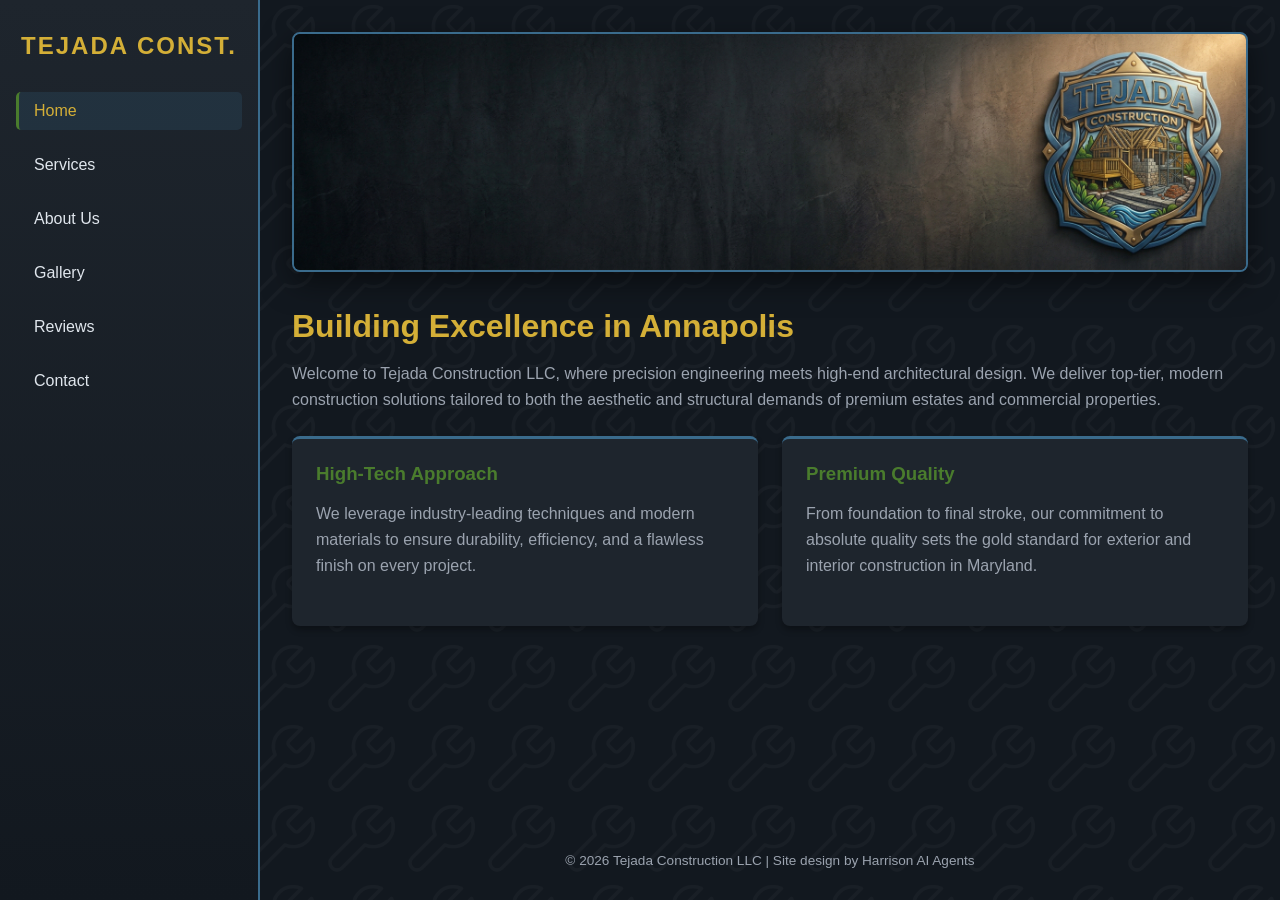
<file: index.html>
<!DOCTYPE html>
<html lang="en">
<head>
    <meta charset="UTF-8">
    <meta name="viewport" content="width=device-width, initial-scale=1.0">
    <title>Tejada Construction LLC | Home</title>
    <link rel="stylesheet" href="styles.css">
    <link rel="icon" type="image/x-icon" href="favicon.ico">
</head>
<body>
    <aside class="sidebar">
        <div class="brand-title">Tejada Const.</div>
        <nav>
            <a href="index.html" class="active">Home</a>
            <a href="services.html">Services</a>
            <a href="about.html">About Us</a>
            <a href="gallery.html">Gallery</a>
            <a href="reviews.html">Reviews</a>
            <a href="contact.html">Contact</a>
        </nav>
    </aside>

    <main class="main-content">
        <div class="banner-container">
            <img src="TC_banner.jpg" alt="Tejada Construction Banner">
        </div>
        
        <h1>Building Excellence in Annapolis</h1>
        <p>Welcome to Tejada Construction LLC, where precision engineering meets high-end architectural design. We deliver top-tier, modern construction solutions tailored to both the aesthetic and structural demands of premium estates and commercial properties.</p>
        
        <div class="card-grid">
            <div class="card">
                <h3>High-Tech Approach</h3>
                <p>We leverage industry-leading techniques and modern materials to ensure durability, efficiency, and a flawless finish on every project.</p>
            </div>
            <div class="card">
                <h3>Premium Quality</h3>
                <p>From foundation to final stroke, our commitment to absolute quality sets the gold standard for exterior and interior construction in Maryland.</p>
            </div>
        </div>

        <footer>
            © 2026 Tejada Construction LLC | Site design by Harrison AI Agents
        </footer>
    </main>
</body>
</html>
</file>
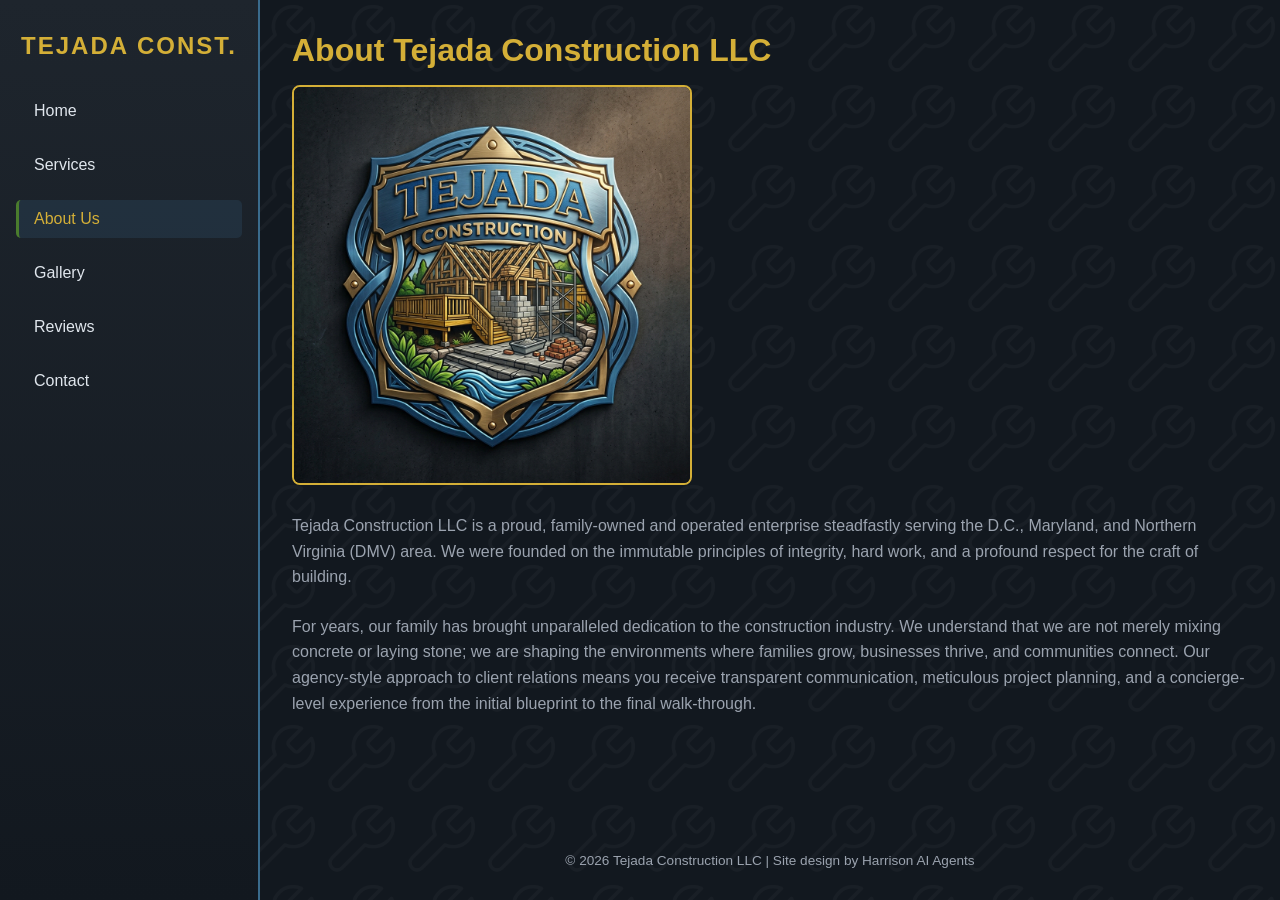
<file: about.html>
<!DOCTYPE html>
<html lang="en">
<head>
    <meta charset="UTF-8">
    <meta name="viewport" content="width=device-width, initial-scale=1.0">
    <title>Tejada Construction LLC | About Us</title>
    <link rel="stylesheet" href="styles.css">
    <link rel="icon" type="image/x-icon" href="favicon.ico">
</head>
<body>
    <aside class="sidebar">
        <div class="brand-title">Tejada Const.</div>
        <nav>
            <a href="index.html">Home</a>
            <a href="services.html">Services</a>
            <a href="about.html" class="active">About Us</a>
            <a href="gallery.html">Gallery</a>
            <a href="reviews.html">Reviews</a>
            <a href="contact.html">Contact</a>
        </nav>
    </aside>

    <main class="main-content">
        <h1>About Tejada Construction LLC</h1>
        
        <div class="profile-container">
            <img src="TC_profile.jpg" alt="Tejada Construction Profile Identity">
        </div>

        <p>Tejada Construction LLC is a proud, family-owned and operated enterprise steadfastly serving the D.C., Maryland, and Northern Virginia (DMV) area. We were founded on the immutable principles of integrity, hard work, and a profound respect for the craft of building.</p>

        <p>For years, our family has brought unparalleled dedication to the construction industry. We understand that we are not merely mixing concrete or laying stone; we are shaping the environments where families grow, businesses thrive, and communities connect. Our agency-style approach to client relations means you receive transparent communication, meticulous project planning, and a concierge-level experience from the initial blueprint to the final walk-through.</p>
        
        <footer>
            © 2026 Tejada Construction LLC | Site design by Harrison AI Agents
        </footer>
    </main>
</body>
</html>
</file>
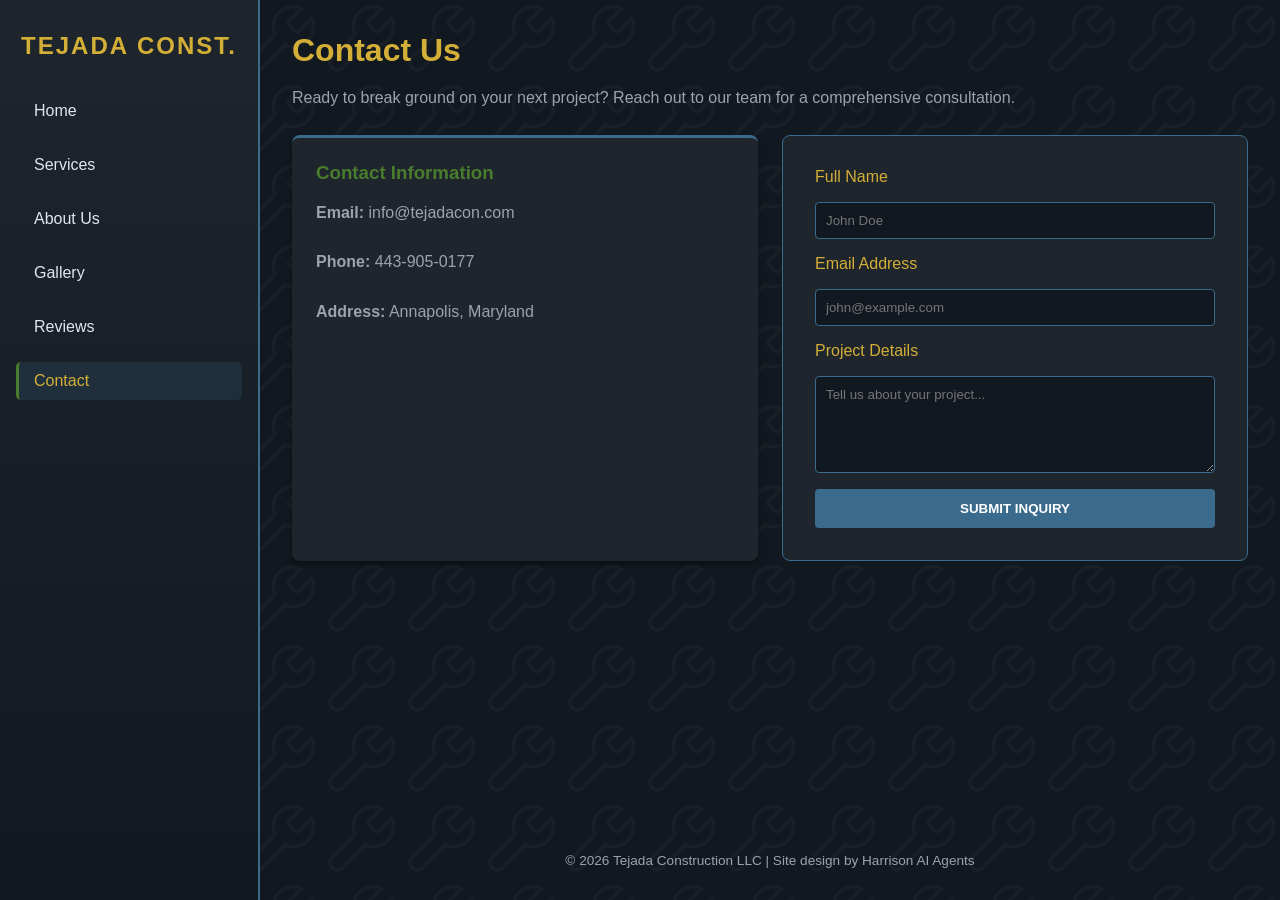
<file: contact.html>
<!DOCTYPE html>
<html lang="en">
<head>
    <meta charset="UTF-8">
    <meta name="viewport" content="width=device-width, initial-scale=1.0">
    <title>Tejada Construction LLC | Contact</title>
    <link rel="stylesheet" href="styles.css">
    <link rel="icon" type="image/x-icon" href="favicon.ico">
</head>
<body>
    <aside class="sidebar">
        <div class="brand-title">Tejada Const.</div>
        <nav>
            <a href="index.html">Home</a>
            <a href="services.html">Services</a>
            <a href="about.html">About Us</a>
            <a href="gallery.html">Gallery</a>
            <a href="reviews.html">Reviews</a>
            <a href="contact.html" class="active">Contact</a>
        </nav>
    </aside>

    <main class="main-content">
        <h1>Contact Us</h1>
        <p>Ready to break ground on your next project? Reach out to our team for a comprehensive consultation.</p>

        <div class="card-grid">
            <div class="card">
                <h3>Contact Information</h3>
                <p><strong>Email:</strong> info@tejadacon.com</p>
                <p><strong>Phone:</strong> 443-905-0177</p>
                <p><strong>Address:</strong> Annapolis, Maryland</p>
            </div>

            <div>
                <form action="#" method="POST">
                    <label for="name" style="color: var(--secondary-gold);">Full Name</label>
                    <input type="text" id="name" name="name" placeholder="John Doe" required>

                    <label for="email" style="color: var(--secondary-gold);">Email Address</label>
                    <input type="email" id="email" name="email" placeholder="john@example.com" required>

                    <label for="message" style="color: var(--secondary-gold);">Project Details</label>
                    <textarea id="message" name="message" rows="5" placeholder="Tell us about your project..." required></textarea>

                    <button type="submit">Submit Inquiry</button>
                </form>
            </div>
        </div>

        <footer>
            © 2026 Tejada Construction LLC | Site design by Harrison AI Agents
        </footer>
    </main>
</body>
</html>
</file>
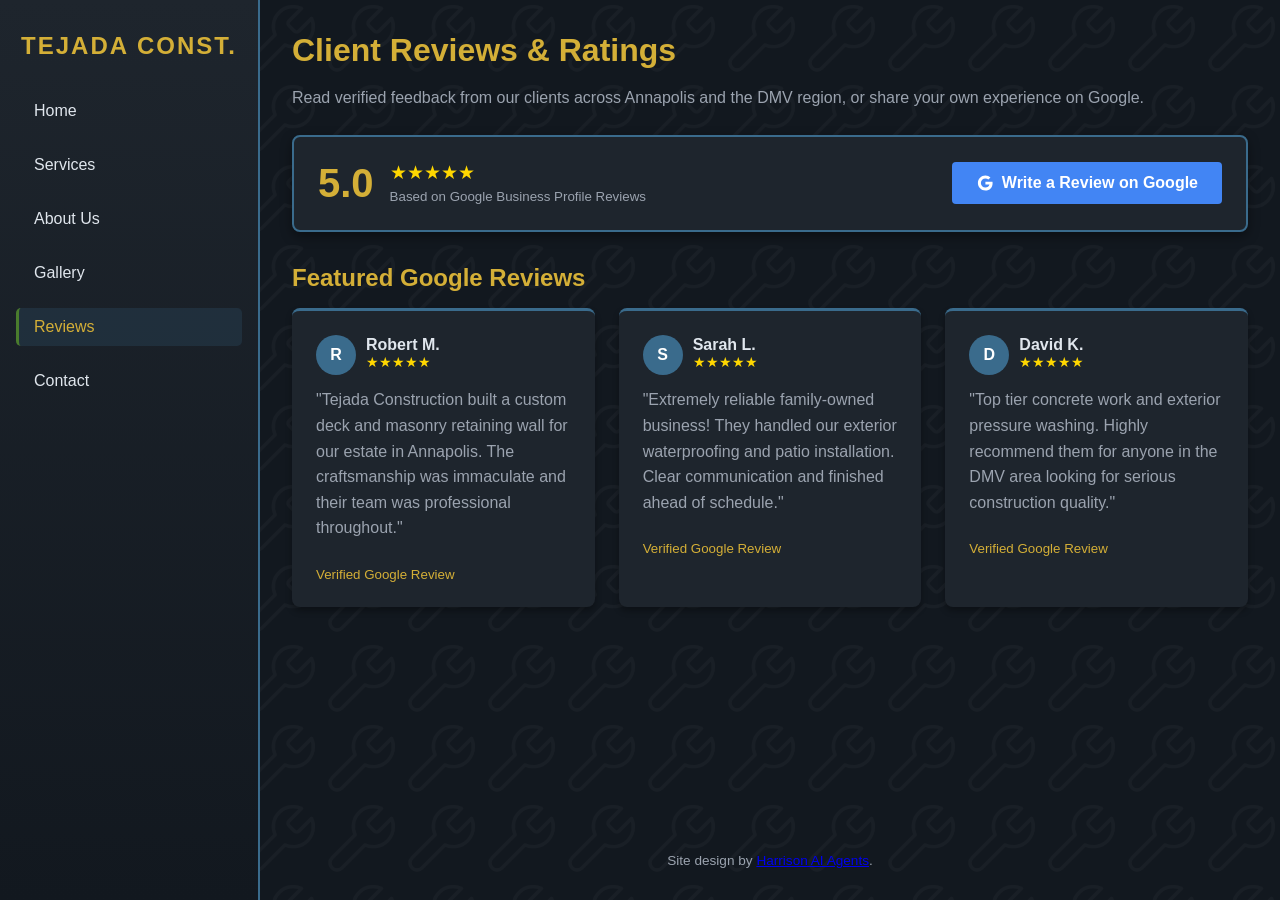
<file: reviews.html>
<!DOCTYPE html>
<html lang="en">
<head>
    <meta charset="UTF-8">
    <meta name="viewport" content="width=device-width, initial-scale=1.0">
    <title>Tejada Construction LLC | Reviews</title>
    <link rel="stylesheet" href="styles.css">
    <link rel="icon" type="image/x-icon" href="favicon.ico">
    <style>
        /* Google Reviews Section Styling */
        .google-badge {
            background: var(--bg-card);
            border: 2px solid var(--primary-blue);
            border-radius: 8px;
            padding: 1.5rem;
            display: flex;
            align-items: center;
            justify-content: space-between;
            flex-wrap: wrap;
            gap: 1rem;
            margin-bottom: 2rem;
            box-shadow: 0 4px 12px rgba(0,0,0,0.4);
        }

        .google-rating {
            display: flex;
            align-items: center;
            gap: 1rem;
        }

        .rating-num {
            font-size: 2.5rem;
            font-weight: bold;
            color: var(--secondary-gold);
        }

        .stars {
            color: #FFD700;
            font-size: 1.2rem;
            margin-bottom: 0.2rem;
        }

        .google-btn {
            background: #4285F4;
            color: #fff;
            padding: 12px 24px;
            text-decoration: none;
            border-radius: 4px;
            font-weight: bold;
            display: inline-flex;
            align-items: center;
            gap: 8px;
            transition: background 0.3s ease;
        }

        .google-btn:hover {
            background: #3367D6;
        }

        .google-icon {
            width: 18px;
            height: 18px;
        }

        .review-card-meta {
            display: flex;
            align-items: center;
            gap: 10px;
            margin-bottom: 0.8rem;
        }

        .author-avatar {
            width: 40px;
            height: 40px;
            border-radius: 50%;
            background: var(--primary-blue);
            color: #fff;
            display: flex;
            align-items: center;
            justify-content: center;
            font-weight: bold;
        }
    </style>
</head>
<body>
    <aside class="sidebar">
        <div class="brand-title">Tejada Const.</div>
        <nav>
            <a href="index.html">Home</a>
            <a href="services.html">Services</a>
            <a href="about.html">About Us</a>
            <a href="gallery.html">Gallery</a>
            <a href="reviews.html" class="active">Reviews</a>
            <a href="contact.html">Contact</a>
        </nav>
    </aside>

    <main class="main-content">
        <h1>Client Reviews & Ratings</h1>
        <p>Read verified feedback from our clients across Annapolis and the DMV region, or share your own experience on Google.</p>

        <!-- Google Rating Header Badge -->
        <div class="google-badge">
            <div class="google-rating">
                <div class="rating-num">5.0</div>
                <div>
                    <div class="stars">★★★★★</div>
                    <small style="color: var(--text-muted);">Based on Google Business Profile Reviews</small>
                </div>
            </div>
            <!-- Google Review Link -->
            <a href="https://g.page/r/CXuY3B9pQsA9EAI/review" target="_blank" rel="noopener noreferrer" class="google-btn">
                <svg class="google-icon" viewBox="0 0 24 24">
                    <path fill="#ffffff" d="M12.545,10.239v3.821h5.445c-0.712,2.315-2.647,3.972-5.445,3.972c-3.332,0-6.033-2.701-6.033-6.032s2.701-6.032,6.033-6.032c1.498,0,2.866,0.549,3.921,1.453l2.814-2.814C17.503,2.988,15.139,2,12.545,2C7.021,2,2.545,6.477,2.545,12s4.476,10,10,10c5.753,0,9.584-4.045,9.584-9.752c0-0.686-0.063-1.352-0.183-2.009H12.545z"/>
                </svg>
                Write a Review on Google
            </a>
        </div>

        <h2>Featured Google Reviews</h2>

        <!-- Live Google Reviews Widget Container -->
        <div id="google-widget-container">
            
            <!-- Fallback Static Verified Reviews Display -->
            <div class="card-grid">
                <div class="card">
                    <div class="review-card-meta">
                        <div class="author-avatar">R</div>
                        <div>
                            <strong style="color: var(--text-light);">Robert M.</strong>
                            <div class="stars" style="font-size: 0.9rem;">★★★★★</div>
                        </div>
                    </div>
                    <p>"Tejada Construction built a custom deck and masonry retaining wall for our estate in Annapolis. The craftsmanship was immaculate and their team was professional throughout."</p>
                    <small style="color: var(--secondary-gold);">Verified Google Review</small>
                </div>

                <div class="card">
                    <div class="review-card-meta">
                        <div class="author-avatar">S</div>
                        <div>
                            <strong style="color: var(--text-light);">Sarah L.</strong>
                            <div class="stars" style="font-size: 0.9rem;">★★★★★</div>
                        </div>
                    </div>
                    <p>"Extremely reliable family-owned business! They handled our exterior waterproofing and patio installation. Clear communication and finished ahead of schedule."</p>
                    <small style="color: var(--secondary-gold);">Verified Google Review</small>
                </div>

                <div class="card">
                    <div class="review-card-meta">
                        <div class="author-avatar">D</div>
                        <div>
                            <strong style="color: var(--text-light);">David K.</strong>
                            <div class="stars" style="font-size: 0.9rem;">★★★★★</div>
                        </div>
                    </div>
                    <p>"Top tier concrete work and exterior pressure washing. Highly recommend them for anyone in the DMV area looking for serious construction quality."</p>
                    <small style="color: var(--secondary-gold);">Verified Google Review</small>
                </div>
            </div>

        </div>

        <footer>
            Site design by <a href="https://www.harrisonaiagents.com" target="_blank">Harrison AI Agents</a>.
        </footer>
    </main>
</body>
</html>
</file>
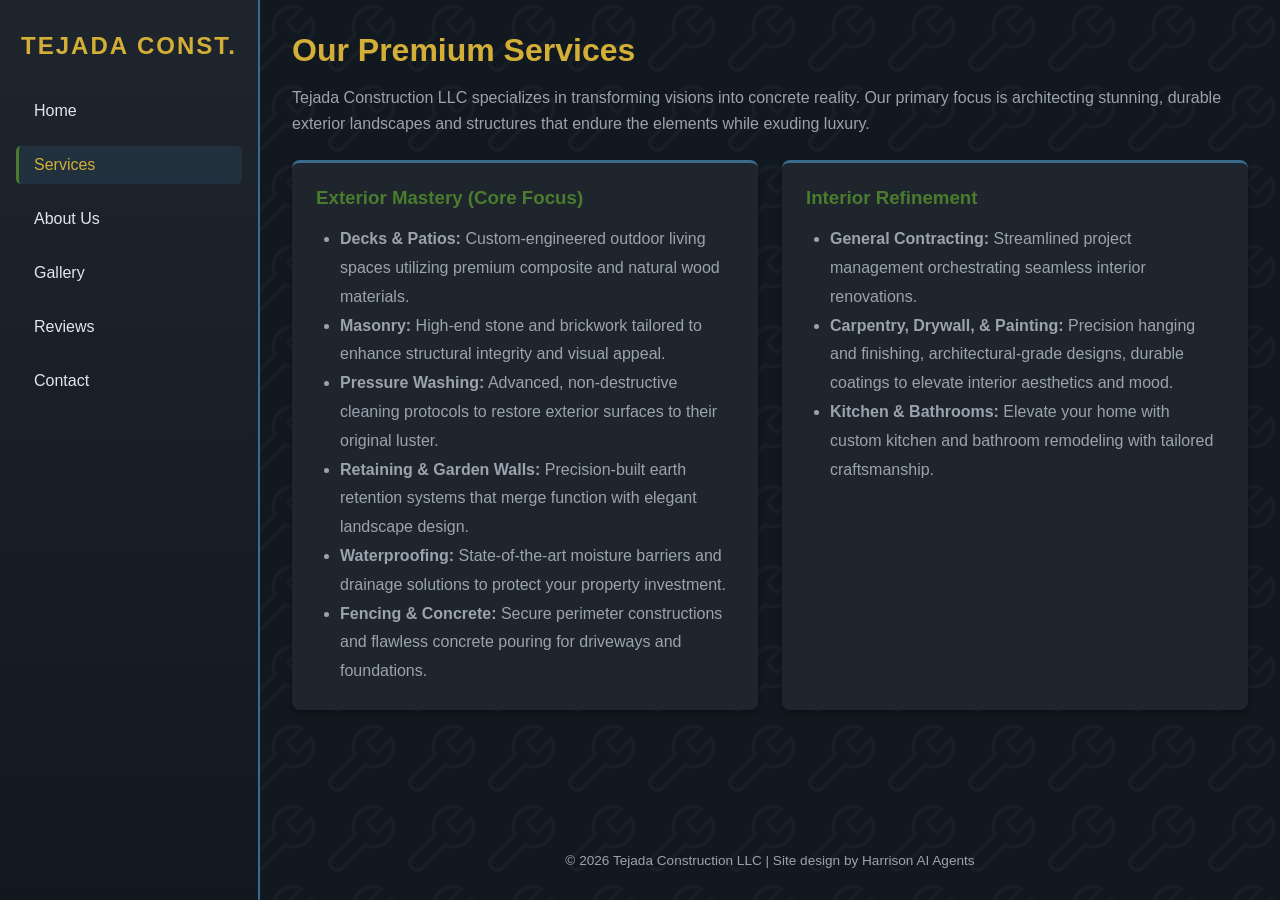
<file: services.html>
<!DOCTYPE html>
<html lang="en">
<head>
    <meta charset="UTF-8">
    <meta name="viewport" content="width=device-width, initial-scale=1.0">
    <title>Tejada Construction LLC | Services</title>
    <link rel="stylesheet" href="styles.css">
    <link rel="icon" type="image/x-icon" href="favicon.ico">
</head>
<body>
    <aside class="sidebar">
        <div class="brand-title">Tejada Const.</div>
        <nav>
            <a href="index.html">Home</a>
            <a href="services.html" class="active">Services</a>
            <a href="about.html">About Us</a>
            <a href="gallery.html">Gallery</a>
            <a href="reviews.html">Reviews</a>
            <a href="contact.html">Contact</a>
        </nav>
    </aside>

    <main class="main-content">
        <h1>Our Premium Services</h1>
        <p>Tejada Construction LLC specializes in transforming visions into concrete reality. Our primary focus is architecting stunning, durable exterior landscapes and structures that endure the elements while exuding luxury.</p>

        <div class="card-grid">
            <div class="card">
                <h3>Exterior Mastery (Core Focus)</h3>
                <ul style="color: var(--text-muted); margin-left: 1.5rem; line-height: 1.8;">
                    <li><strong>Decks & Patios:</strong> Custom-engineered outdoor living spaces utilizing premium composite and natural wood materials.</li>
                    <li><strong>Masonry:</strong> High-end stone and brickwork tailored to enhance structural integrity and visual appeal.</li>
                    <li><strong>Pressure Washing:</strong> Advanced, non-destructive cleaning protocols to restore exterior surfaces to their original luster.</li>
                    <li><strong>Retaining & Garden Walls:</strong> Precision-built earth retention systems that merge function with elegant landscape design.</li>
                    <li><strong>Waterproofing:</strong> State-of-the-art moisture barriers and drainage solutions to protect your property investment.</li>
                    <li><strong>Fencing & Concrete:</strong> Secure perimeter constructions and flawless concrete pouring for driveways and foundations.</li>
                </ul>
            </div>
            
            <div class="card">
                <h3>Interior Refinement</h3>
                <ul style="color: var(--text-muted); margin-left: 1.5rem; line-height: 1.8;">
                    <li><strong>General Contracting:</strong> Streamlined project management orchestrating seamless interior renovations.</li>
                    <li><strong>Carpentry, Drywall, & Painting:</strong> Precision hanging and finishing, architectural-grade designs, durable coatings to elevate interior aesthetics and mood.</li>
                    <li><strong>Kitchen & Bathrooms:</strong> Elevate your home with custom kitchen and bathroom remodeling with tailored craftsmanship.</li>
                </ul>
            </div>
        </div>

        <footer>
            © 2026 Tejada Construction LLC | Site design by Harrison AI Agents
        </footer>
    </main>
</body>
</html>
</file>
<file: styles.css>
:root {
    --primary-blue: #3A6B8C;
    --secondary-green: #4A7C2D;
    --secondary-gold: #D4AF37;
    --bg-dark: #12181F;
    --bg-card: #1E252D;
    --text-light: #E0E6ED;
    --text-muted: #9BA3AF;
}

* {
    box-sizing: border-box;
    margin: 0;
    padding: 0;
    font-family: 'Segoe UI', Tahoma, Geneva, Verdana, sans-serif;
}

body {
    background-color: var(--bg-dark);
    /* Muted wrench/construction tool SVG pattern in the background */
    background-image: url('data:image/svg+xml;utf8,<svg xmlns="http://www.w3.org/2000/svg" width="80" height="80" viewBox="0 0 24 24" fill="none" stroke="%23ffffff" stroke-width="1" stroke-linecap="round" stroke-linejoin="round" opacity="0.03"><path d="M14.7 6.3a1 1 0 0 0 0 1.4l1.6 1.6a1 1 0 0 0 1.4 0l3.77-3.77a6 6 0 0 1-7.94 7.94l-6.91 6.91a2.12 2.12 0 0 1-3-3l6.91-6.91a6 6 0 0 1 7.94-7.94l-3.76 3.76z"/></svg>');
    color: var(--text-light);
    display: flex;
    min-height: 100vh;
    font-size: 16px;
}

/* Sticky Sidebar Menu */
.sidebar {
    position: fixed;
    left: 0;
    top: 0;
    width: 260px;
    height: 100vh;
    background: linear-gradient(180deg, var(--bg-card) 0%, var(--bg-dark) 100%);
    border-right: 2px solid var(--primary-blue);
    display: flex;
    flex-direction: column;
    padding: 2rem 1rem;
    z-index: 1000;
}

.brand-title {
    color: var(--secondary-gold);
    font-size: 1.5rem;
    margin-bottom: 2rem;
    text-align: center;
    font-weight: bold;
    text-transform: uppercase;
    letter-spacing: 2px;
}

.sidebar nav {
    display: flex;
    flex-direction: column;
    gap: 1rem;
}

.sidebar nav a {
    color: var(--text-light);
    text-decoration: none;
    padding: 10px 15px;
    border-radius: 5px;
    transition: all 0.3s ease;
    border-left: 3px solid transparent;
}

.sidebar nav a:hover, .sidebar nav a.active {
    background-color: rgba(58, 107, 140, 0.2);
    border-left: 3px solid var(--secondary-green);
    color: var(--secondary-gold);
}

/* Main Content Area */
.main-content {
    margin-left: 260px;
    padding: 2rem;
    width: calc(100% - 260px);
    display: flex;
    flex-direction: column;
}

.banner-container img {
    width: 100%;
    height: auto;
    border-radius: 8px;
    border: 2px solid var(--primary-blue);
    margin-bottom: 2rem;
    box-shadow: 0 10px 30px rgba(0,0,0,0.5);
}

.profile-container img {
    width: 100%;
    max-width: 400px;
    border-radius: 8px;
    border: 2px solid var(--secondary-gold);
    margin-bottom: 1.5rem;
}

h1, h2, h3 {
    color: var(--secondary-gold);
    margin-bottom: 1rem;
}

p {
    line-height: 1.6;
    margin-bottom: 1.5rem;
    color: var(--text-muted);
}

.card-grid {
    display: grid;
    grid-template-columns: repeat(auto-fit, minmax(300px, 1fr));
    gap: 1.5rem;
    margin-bottom: 2rem;
}

.card {
    background: var(--bg-card);
    padding: 1.5rem;
    border-radius: 8px;
    border-top: 3px solid var(--primary-blue);
    box-shadow: 0 4px 6px rgba(0,0,0,0.3);
}

.card h3 {
    color: var(--secondary-green);
}

/* Forms */
form {
    background: var(--bg-card);
    padding: 2rem;
    border-radius: 8px;
    border: 1px solid var(--primary-blue);
    display: flex;
    flex-direction: column;
    gap: 1rem;
}

input, textarea {
    width: 100%;
    padding: 10px;
    background: var(--bg-dark);
    border: 1px solid var(--primary-blue);
    color: var(--text-light);
    border-radius: 4px;
}

input:focus, textarea:focus {
    outline: none;
    border-color: var(--secondary-gold);
}

button {
    background: var(--primary-blue);
    color: #fff;
    padding: 12px 20px;
    border: none;
    border-radius: 4px;
    cursor: pointer;
    font-weight: bold;
    text-transform: uppercase;
    transition: background 0.3s ease;
}

button:hover {
    background: var(--secondary-green);
}

footer {
    margin-top: auto;
    padding-top: 2rem;
    text-align: center;
    color: var(--text-muted);
    font-size: 0.85rem;
}

/* Consolidated Gallery Grid Layout */
.gallery-grid {
    display: grid;
    grid-template-columns: repeat(auto-fill, minmax(260px, 1fr));
    gap: 1.5rem;
    margin-bottom: 2rem;
}

.gallery-card {
    background: var(--bg-card);
    border: 1px solid var(--primary-blue);
    border-radius: 8px;
    overflow: hidden;
    cursor: pointer;
    box-shadow: 0 4px 6px rgba(0,0,0,0.3);
    transition: transform 0.3s ease, border-color 0.3s ease;
    display: flex;
    flex-direction: column;
}

.gallery-card:hover {
    transform: translateY(-4px);
    border-color: var(--secondary-gold);
}

/* Enforces uniform thumbnail aspect ratio without distorting images */
.thumb-container {
    width: 100%;
    aspect-ratio: 4 / 3;
    overflow: hidden;
    background: var(--bg-dark);
}

.thumb-container img {
    width: 100%;
    height: 100%;
    object-fit: cover;
    display: block;
    transition: transform 0.4s ease;
}

.gallery-card:hover .thumb-container img {
    transform: scale(1.05);
}

.gallery-caption {
    padding: 0.75rem 1rem;
    color: var(--secondary-gold);
    font-size: 0.9rem;
    background: var(--bg-card);
    border-top: 1px solid var(--primary-blue);
    flex-grow: 1; /* Ensures captions align evenly if text length varies */
}

/* Lightbox Modal Overlay */
.lightbox {
    display: none;
    position: fixed;
    inset: 0;
    z-index: 2000;
    background-color: rgba(10, 14, 18, 0.92);
    backdrop-filter: blur(5px);
    justify-content: center;
    align-items: center;
    flex-direction: column;
    padding: 1.5rem;
    opacity: 0;
    transition: opacity 0.3s ease;
}

.lightbox.active {
    display: flex;
    opacity: 1;
}

.lightbox-content {
    max-width: 90vw;
    max-height: 80vh;
    border-radius: 8px;
    border: 2px solid var(--secondary-gold);
    box-shadow: 0 10px 30px rgba(0,0,0,0.8);
    object-fit: contain;
}

.lightbox-caption {
    margin-top: 1rem;
    color: var(--text-light);
    font-size: 1.1rem;
    text-align: center;
}

.lightbox-close {
    position: absolute;
    top: 1.5rem;
    right: 2rem;
    color: var(--secondary-gold);
    font-size: 2.5rem;
    font-weight: bold;
    cursor: pointer;
    transition: color 0.2s ease;
    line-height: 1;
}

.lightbox-close:hover {
    color: var(--secondary-green);
}

/* 📱 Responsive Web Design (Media Queries) */
@media screen and (max-width: 768px) {
    body {
        flex-direction: column;
        font-size: 14px;
    }

    .sidebar {
        width: 100%;
        height: auto;
        position: sticky;
        top: 0;
        flex-direction: row;
        align-items: center;
        padding: 0.5rem;
        border-right: none;
        border-bottom: 2px solid var(--primary-blue);
        overflow-x: auto;
        -webkit-overflow-scrolling: touch;
        white-space: nowrap;
    }

    .brand-title {
        margin-bottom: 0;
        margin-right: 1.5rem;
        font-size: 1.2rem;
    }

    .sidebar nav {
        flex-direction: row;
        gap: 0.5rem;
    }

    .sidebar nav a {
        border-left: none;
        border-bottom: 3px solid transparent;
        padding: 8px 12px;
    }

    .sidebar nav a:hover, .sidebar nav a.active {
        border-left: none;
        border-bottom: 3px solid var(--secondary-green);
    }

    .main-content {
        margin-left: 0;
        width: 100%;
        padding: 1rem;
    }

    .card-grid {
        grid-template-columns: 1fr;
    }
    
    .gallery-grid {
        grid-template-columns: 1fr;
    }
}
</file>
